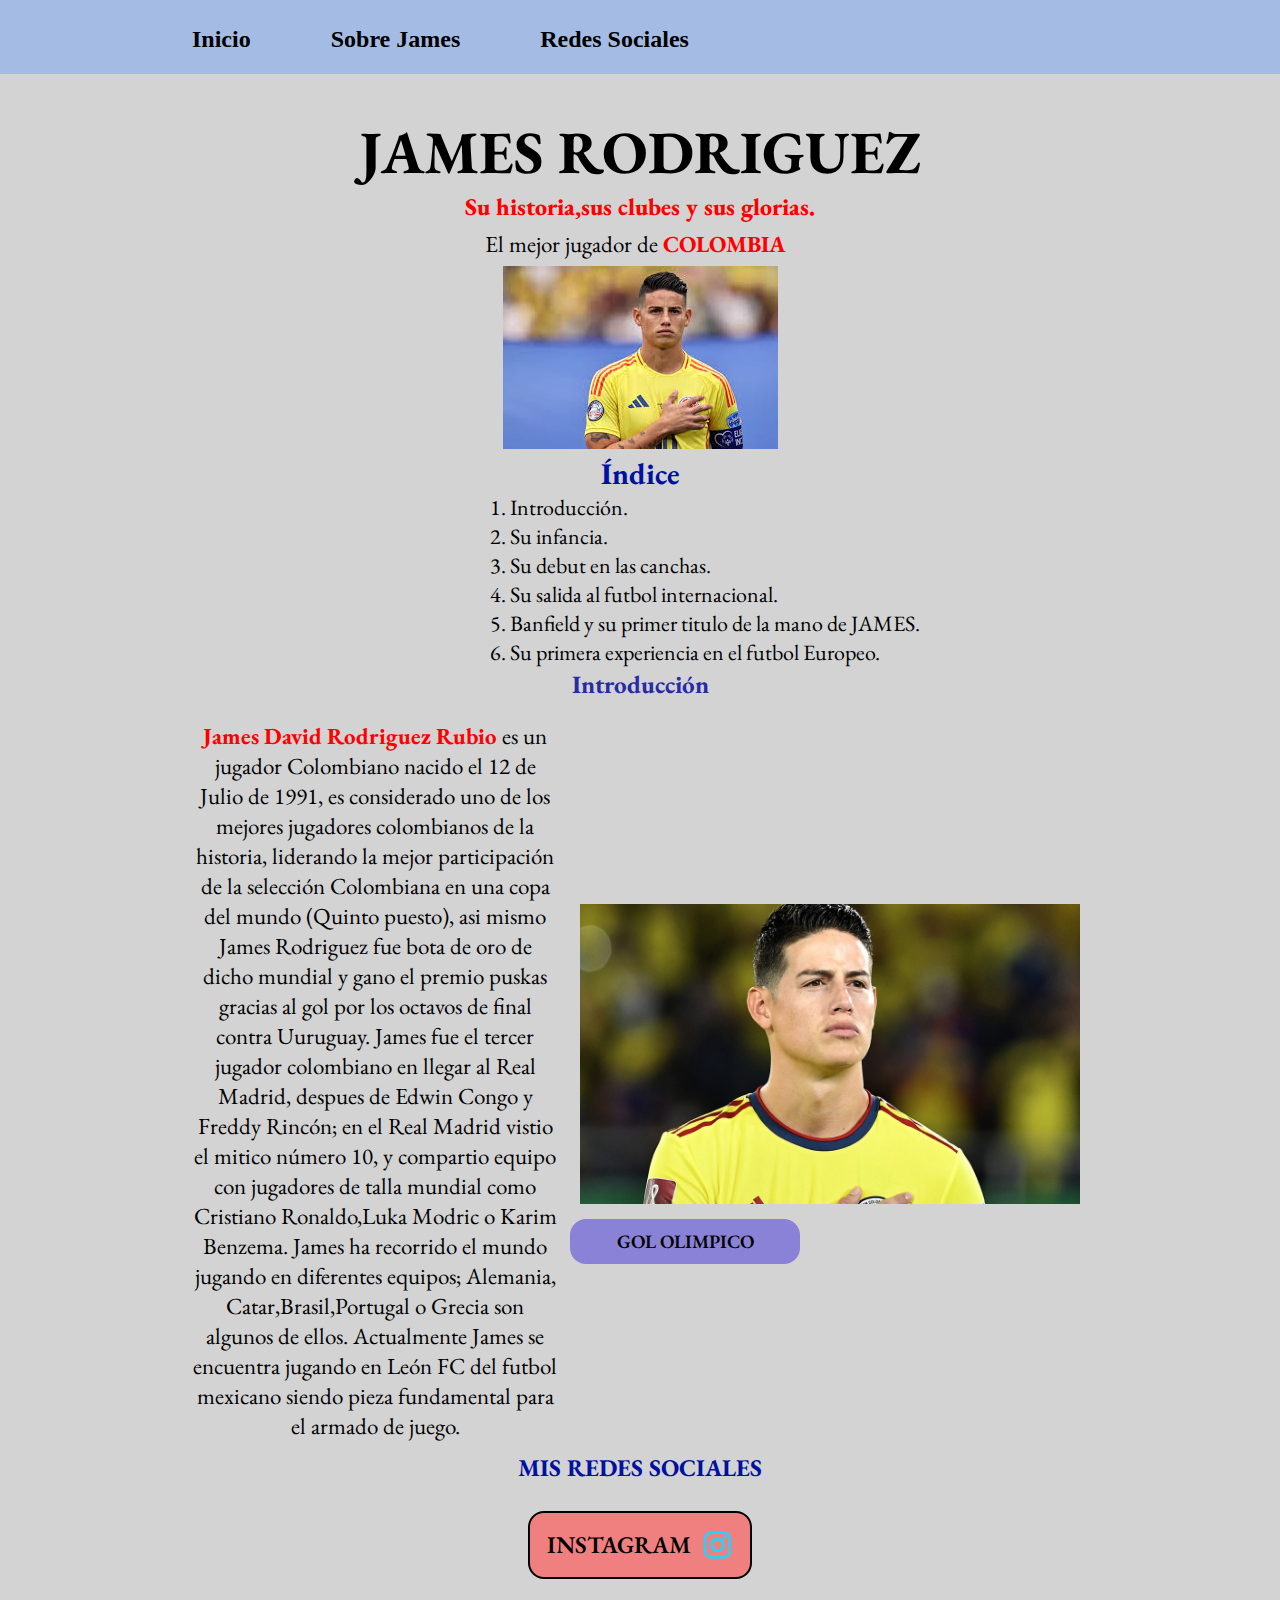
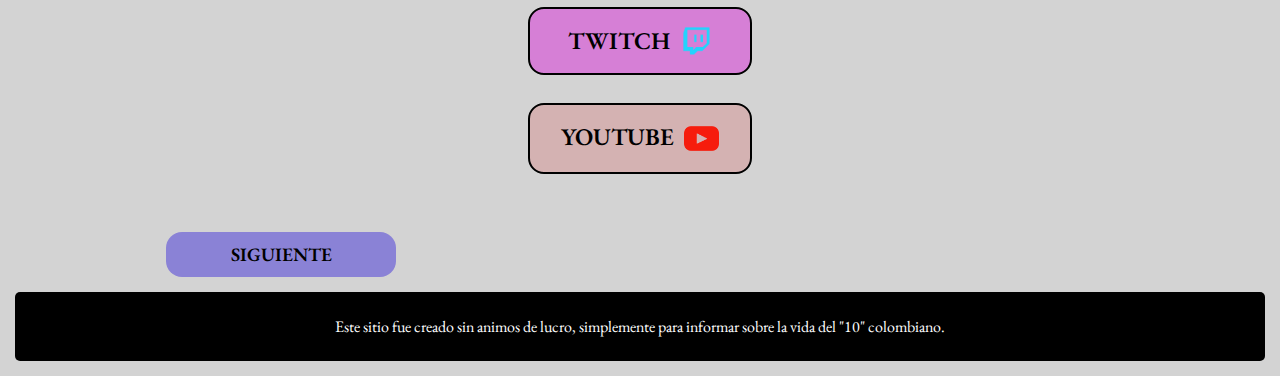
<file: index.html>
<!DOCTYPE html>
<html lang="es">
<head>
    <meta charset="UTF-8">
    <meta name ="viewport" content="width=device-width, initial-scale=1.0">
    <title>JAMES RODRIGUEZ</title>
    <link rel="stylesheet" href="./styles/style.css"> 
    
</head>
    <body>
        <header class="header">
            <nav class="header__nav">
                <a class="header_nav_a" href="index.html">Inicio</a>
                <a class="header_nav_a" href="about.html">Sobre James</a>
                <a class="header_nav_a" href="redes.html">Redes Sociales</a>
            </nav>
        </header>
        <main class="textoprincipal">
        
        <H1>
            JAMES RODRIGUEZ
        </H1>
        <h2><STRONG>Su historia,sus clubes y sus glorias.</STRONG></h2>
        <P class="destacartexto">El mejor jugador de <strong class="destacar_titulo">COLOMBIA</strong></P>
        <div class="imagenes">
            <img src="assets/JAMES.JPG" alt="JAMES EN LA ULTIMA COPA AMERICA 2024" class="imagen" >
        </div>
        <h3 class="estilo_subtitulo">Índice</h3>
        <ol> 
            <li>
                Introducción.
            </li>
            <li>
                Su infancia.
            </li>
            <li>
                Su debut en las canchas.
            </li>
            <li>
                Su salida al futbol internacional.
            </li>
            <li>
                Banfield y su primer titulo de la mano de JAMES.
            </li>
            <li>
                Su primera experiencia en el futbol Europeo.
            </li>
            
        </ol>
            <h3 style="margin: 1px;font-size: 25px;padding: 0px;color: rgb(40, 43, 167);">Introducción</h3>
            
            <section class="infancia_texto">
                <p class="destacartexto"><strong>James David Rodriguez Rubio</strong> es un jugador Colombiano nacido el 12 de Julio de 1991,
                    es considerado uno de los mejores jugadores colombianos de la historia, liderando la mejor participación
                    de la selección Colombiana en una copa del mundo (Quinto puesto), asi mismo James Rodriguez fue bota de 
                    oro de dicho mundial y gano el premio puskas gracias al gol por los octavos de final contra Uuruguay. 
                    James fue el tercer jugador colombiano en llegar al Real Madrid, despues de Edwin Congo y Freddy Rincón;
                    en el Real Madrid vistio el mitico número 10, y compartio equipo con jugadores de talla mundial como 
                    Cristiano Ronaldo,Luka Modric o Karim Benzema. James ha recorrido el mundo jugando en diferentes equipos;
                    Alemania, Catar,Brasil,Portugal o Grecia son algunos de ellos. Actualmente James se encuentra jugando en 
                    León FC del futbol mexicano siendo pieza fundamental para el armado de juego.
                 
                </p>
                <div >
                <img class="imagen_intro" src="assets/James1.jpg" alt="James Rodriguez con la camisa de Colmbia">
                <a href="https://www.youtube.com/watch?v=i0G7wSBTtNU" class="enlaces">GOL OLIMPICO</a>
                
                </div>
            </section>
            <div class="botones">
                <h2>MIS REDES SOCIALES</h2>
                <a class="enlaces_botones_instagram" href="https://www.instagram.com/santi._.1008/">INSTAGRAM
                    <img src="assets/instagram.png">
                </a>
                <a  class="enlaces_botones_twitch" href="https://www.twitch.com/santimor1989">TWITCH
                    <img src="assets/twitch.png">

                </a>
                <a  class="enlaces_botones_youtube" href="https://www.youtube.com/@Santimor10">YOUTUBE
                    <img style="width: 35px;" src="assets/youtube1.png">

                </a>
            </div>    

        </main>
        
        <div class="infancia_texto">
            
            <a class="enlaces"href="about.html">SIGUIENTE</a>
        </div>
        <footer class="footer">
            <p>
                Este sitio fue creado sin animos de lucro, simplemente para informar sobre la vida del "10" colombiano.
            </p>
        </footer>
    </body>




    
</html>
</file>
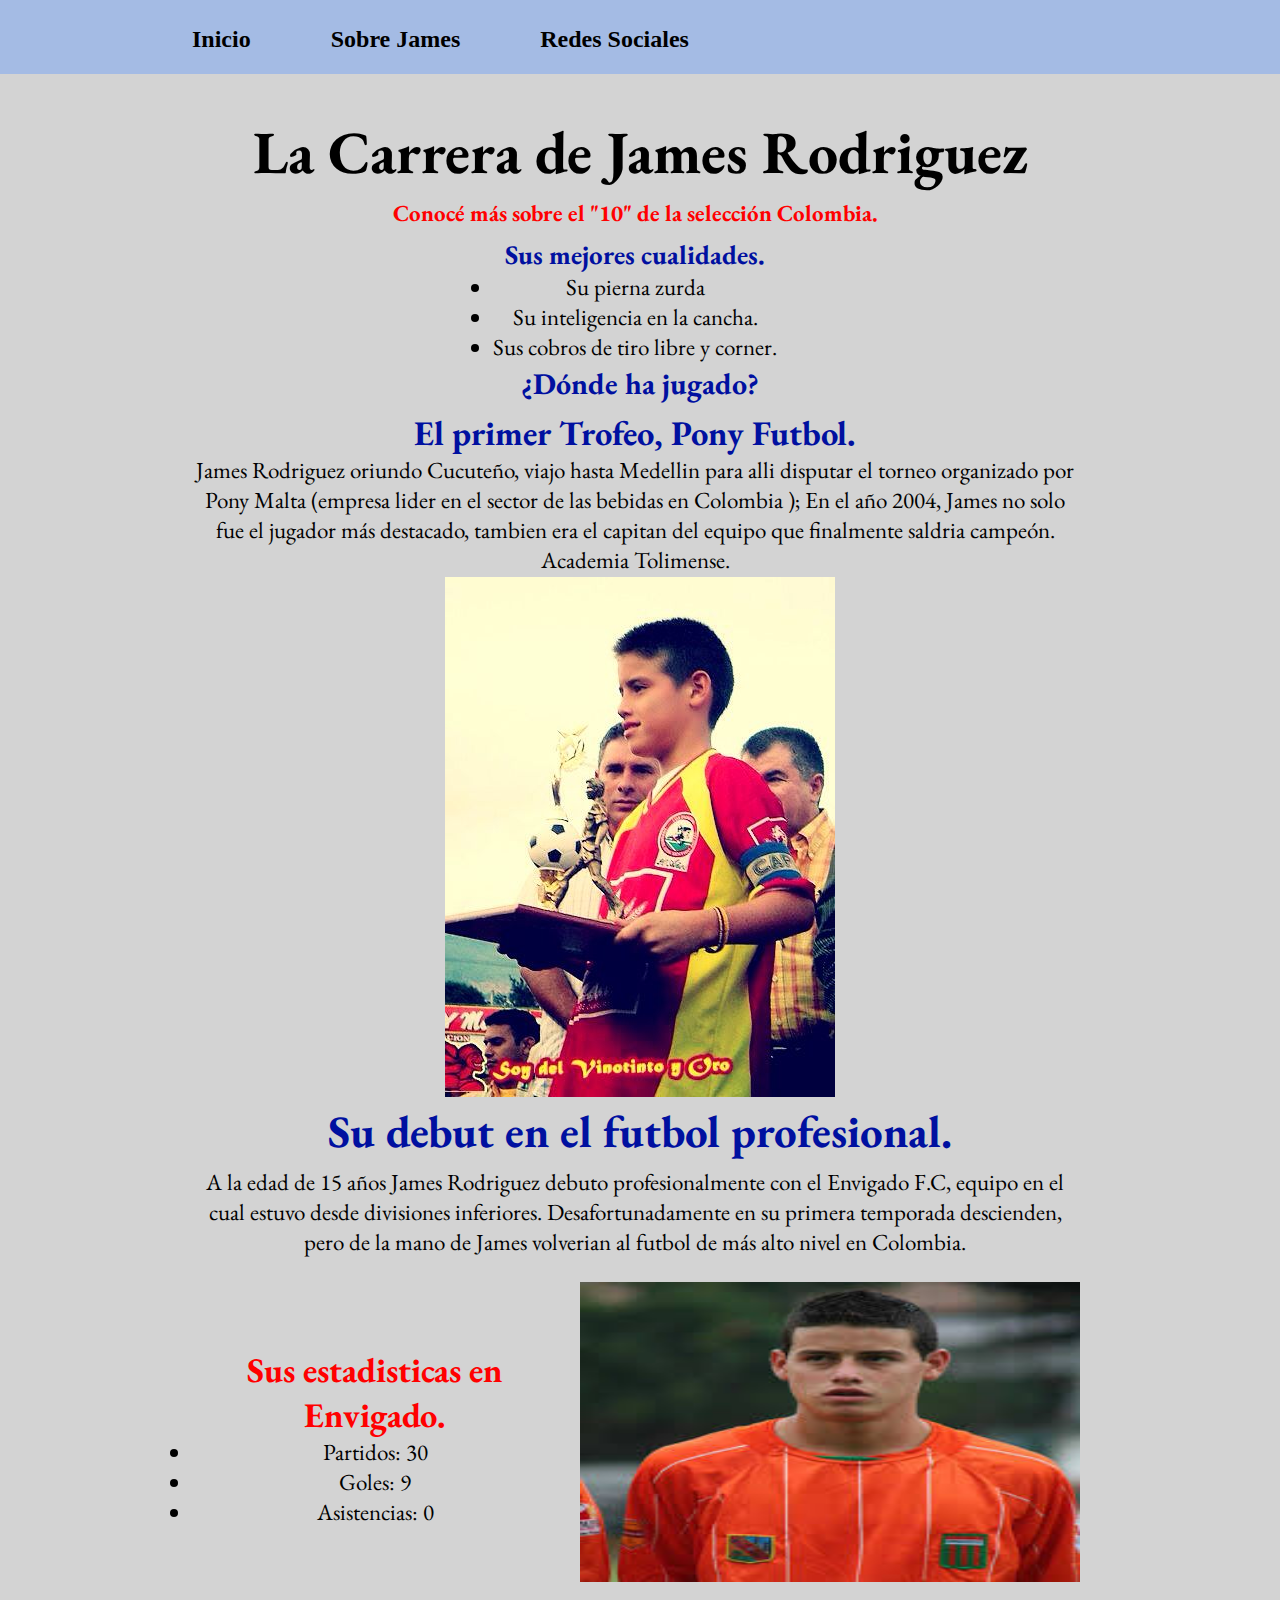
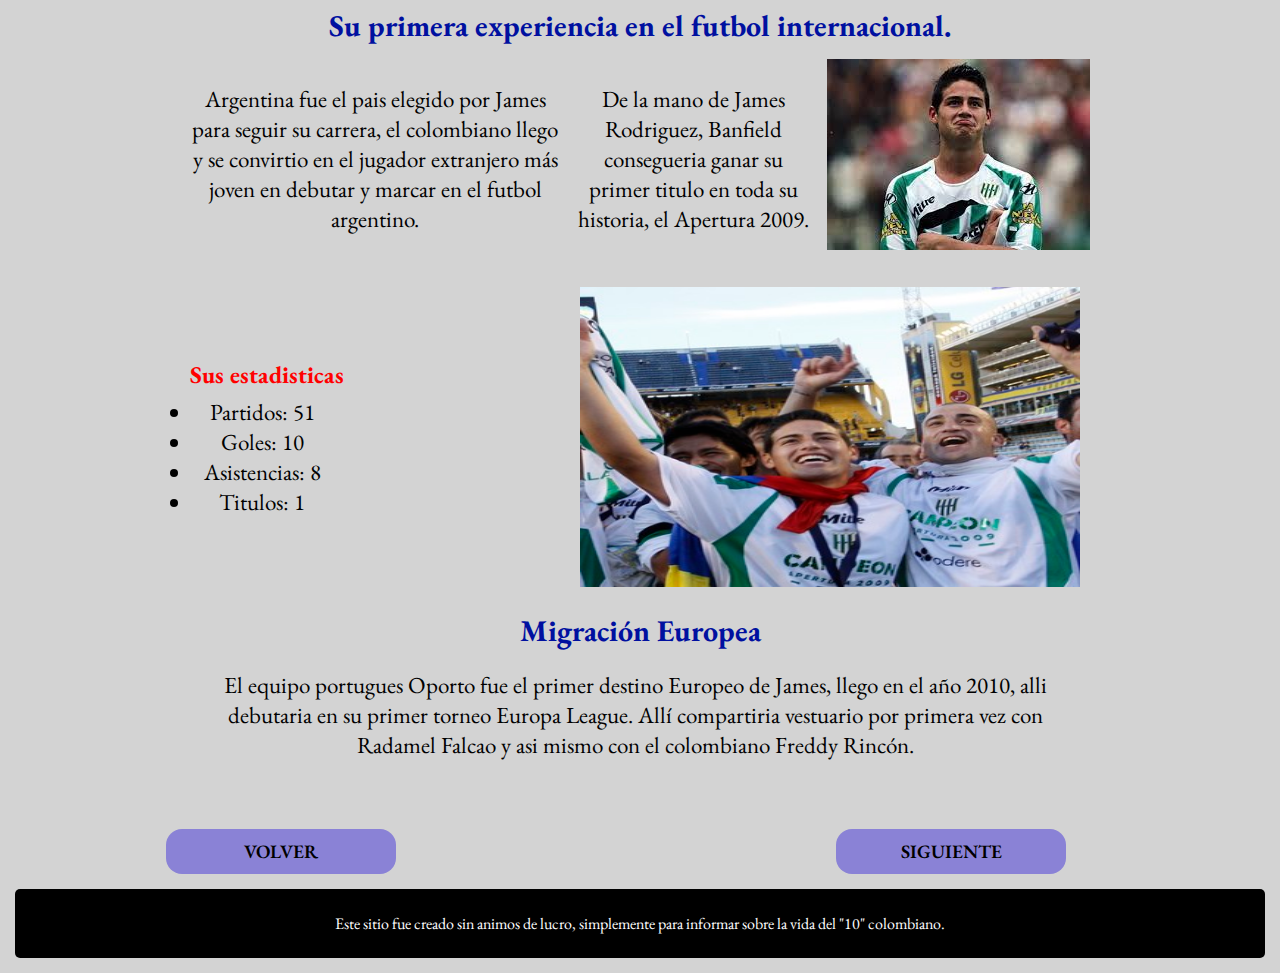
<file: about.html>
<!DOCTYPE html>
<html lang="es">
<head>
    <meta charset="UTF-8">
    <meta name="viewport" content="width=device-width, initial-scale=1.0">
    <title>Sobre James</title>
    <link rel="stylesheet" href="./styles/style.css"> 

</head>
<body>
    <header class="header">
        <nav class="header__nav">
            <a class="header_nav_a" href="index.html">Inicio</a>
            <a class="header_nav_a" href="about.html">Sobre James</a>
            <a class="header_nav_a" href="redes.html">Redes Sociales</a>
        </nav>
    </header>
    <main class="textoprincipal">
        <h1>La Carrera de James Rodriguez</h1>
        <p class="destacartexto"><strong>Conocé más sobre el "10" de la selección Colombia.</strong></p>
        
        <ul class="destacartexto">
            <h3>Sus mejores cualidades.</h3>
            <li>
                Su pierna zurda
            </li>
            <li>
                Su inteligencia en la cancha.
            </li>
            <li>
                Sus cobros de tiro libre y corner.
            </li>
        </ul>
        <h2 class="estilo_subtitulo">
            ¿Dónde ha jugado?
        </h2>
        <section>
        <div class="destacartexto">
            <h2>
                El primer Trofeo, Pony Futbol.
            </h2>
            <p>
                James Rodriguez oriundo Cucuteño, viajo hasta Medellin para alli disputar
                el torneo organizado por Pony Malta (empresa lider en el sector de las 
                bebidas en Colombia ); En el año 2004, James no solo fue el jugador más destacado,
                tambien era el capitan del equipo que finalmente saldria campeón. Academia Tolimense.
            </p>
        </div>
            <div class="imagenes">
                    <img  src="./assets/JAMESPONY.jpg" alt="James en la Pony futbol">
            </div>
        </section>
        <div class="estilo_subtitulo">
         <h2>
            Su debut en el futbol profesional.
        </h2>   
        </div>
        
        <p class="destacartexto">
            A la edad de 15 años James Rodriguez debuto profesionalmente con el Envigado F.C,
            equipo en el cual estuvo desde divisiones inferiores. Desafortunadamente en su primera
            temporada descienden, pero de la mano de James volverian al futbol de más alto nivel 
            en Colombia. 
        </p>
        <section class="infancia_texto">
                <ul class="destacartexto">
                    <h2 class="destacar_titulo">Sus estadisticas en Envigado.</h2>
                    <li>
                        Partidos: 30
                    </li>
                    <li>
                        Goles: 9
                    </li>
                    <li>
                        Asistencias: 0
                    </li>
                </ul>
                <div>    
                <img class="imagen_intro" src="./assets/jamesenvigado.jpeg" alt="James jugando para Envigado FC">
                </div>    
        </section>
        <h2 class="estilo_subtitulo">
            Su primera experiencia en el futbol internacional.
        </h2>
        <section class="infancia_texto">
            <p class="destacartexto"> Argentina fue el pais elegido por James para seguir su carrera,
                el colombiano llego y se convirtio en el jugador extranjero más
                joven en debutar y marcar en el futbol argentino.
            </p>
            <p class="destacartexto">De la mano de James Rodriguez, Banfield consegueria ganar su primer titulo en
                toda su historia, el Apertura 2009.</p>
            <div>
                <img src="./assets/jamesbanfield.jpeg" alt="James jugando para Banfield F.C">
            </div>
            
        </section> 
        <section class="infancia_texto">
            <div>
            <h2 class="destacar_titulo">
                Sus estadisticas
            </h2>
            <ul class="destacartexto">
            <li>
                 Partidos: 51
            </li>   
            <li>
                Goles: 10
            </li> 
            <li>
                Asistencias: 8
            </li>
            <li>
                Titulos: 1
            </li>
            </ul>
            </div>
            <div>
                <img class="imagen_intro" src="./assets/jamesytanquesilva.jpg" alt="James y Tanque Silva festejando">
            </div>
        </section>
        <h2 class="estilo_subtitulo">
            Migración Europea
        </h2>
        <section class="infancia_texto">
            <P class="destacartexto">El equipo portugues Oporto fue el primer destino Europeo de James,
                llego en el año 2010, alli debutaria en su primer torneo Europa League.
                Allí compartiria vestuario por primera vez con Radamel Falcao y asi mismo
                con el colombiano Freddy Rincón. 
            </P>
        </section>    
    </main>
    <div class="infancia_texto">
        <a class="enlaces" href="index.html">VOLVER</a>
        <a class="enlaces"href="redes.html">SIGUIENTE</a>
    </div>
        <footer class="footer">
        <p>
            Este sitio fue creado sin animos de lucro, simplemente para informar sobre la vida del "10" colombiano.
        </p>
    </footer>
</body>
</html>
</file>
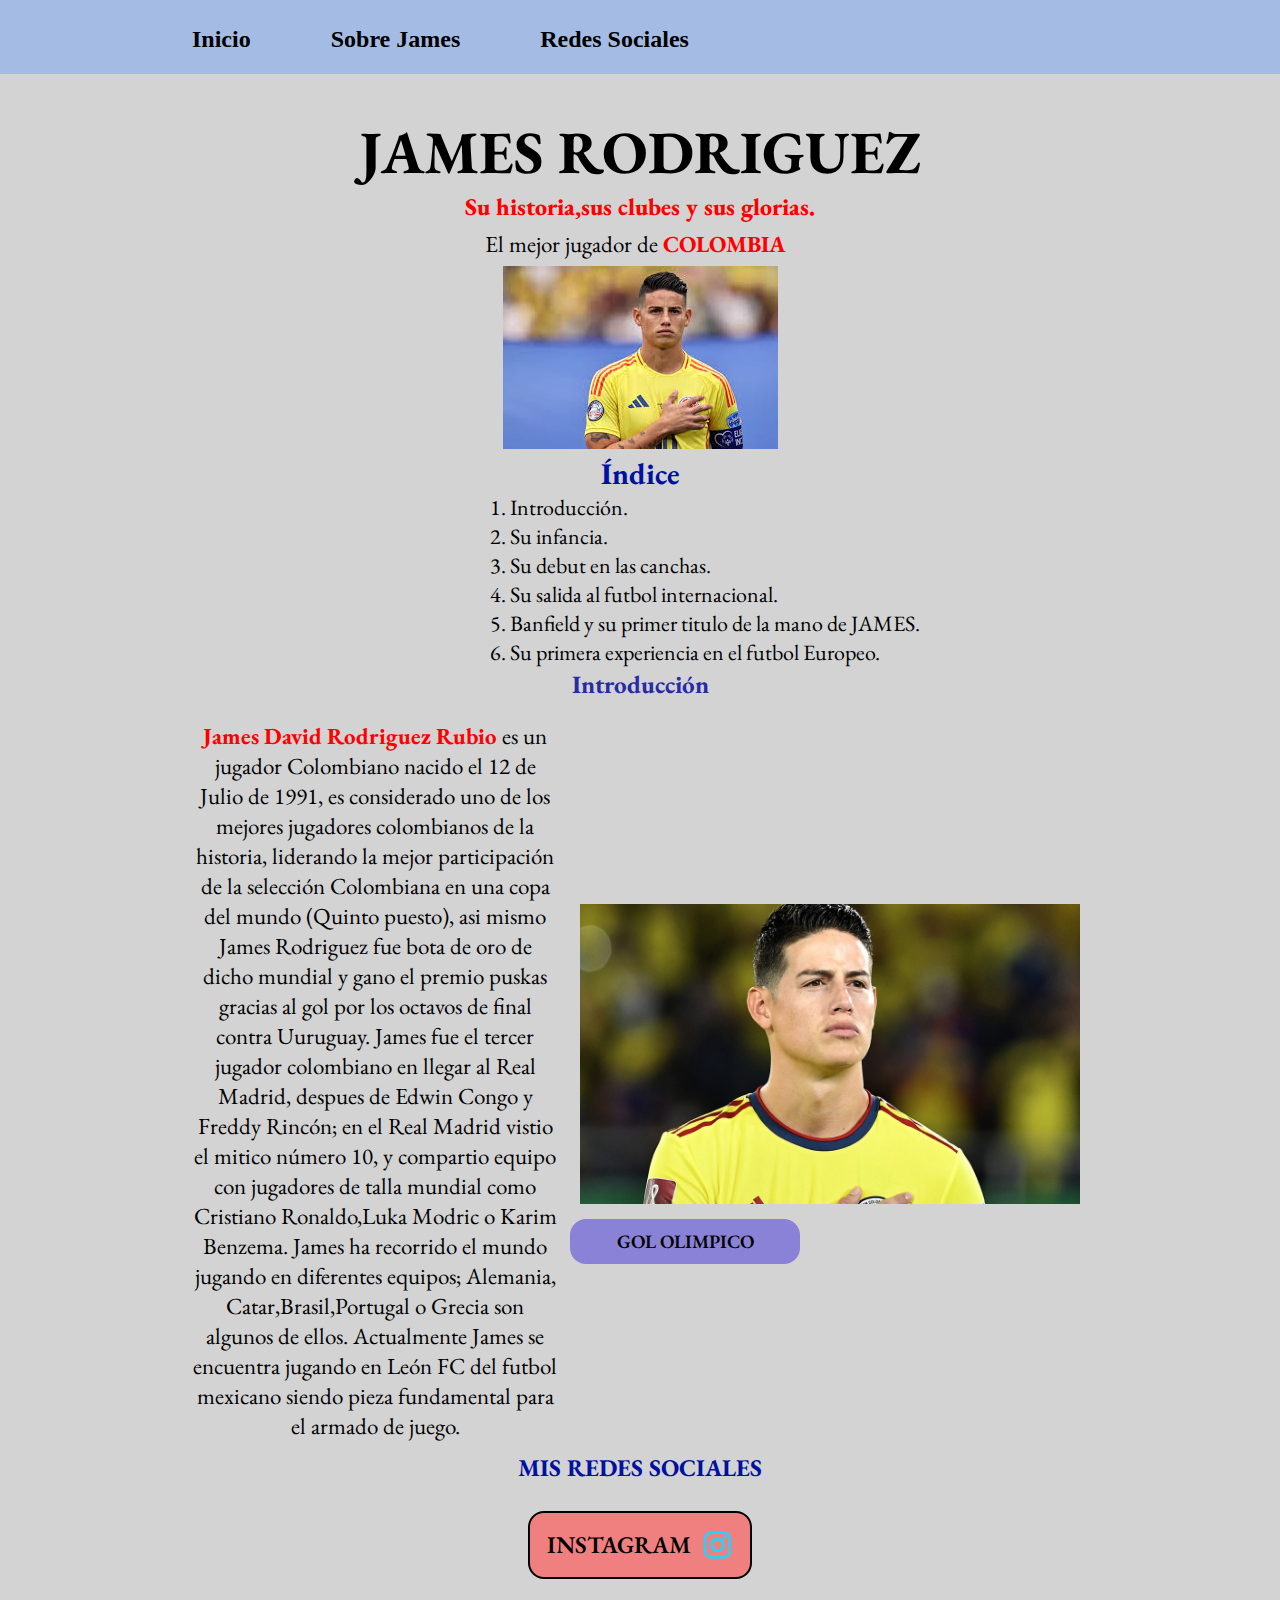
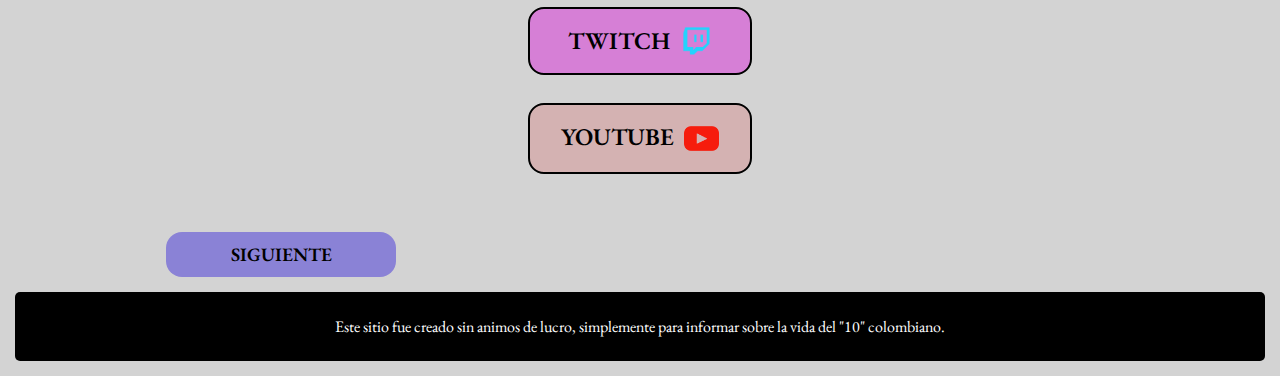
<file: PAGINAJAMES.html>
<!DOCTYPE html>
<html lang="es">
<head>
    <meta charset="UTF-8">
    <meta name ="viewport" content="width=device-width, initial-scale=1.0">
    <title>JAMES RODRIGUEZ</title>
    <link rel="stylesheet" href="./styles/style.css"> 
    
</head>
    <body>
        <header class="header">
            <nav class="header__nav">
                <a class="header_nav_a" href="PAGINAJAMES.html">Inicio</a>
                <a class="header_nav_a" href="about.html">Sobre James</a>
                <a class="header_nav_a" href="redes.html">Redes Sociales</a>
            </nav>
        </header>
        <main class="textoprincipal">
        
        <H1>
            JAMES RODRIGUEZ
        </H1>
        <h2><STRONG>Su historia,sus clubes y sus glorias.</STRONG></h2>
        <P class="destacartexto">El mejor jugador de <strong class="destacar_titulo">COLOMBIA</strong></P>
        <div class="imagenes">
            <img src="assets/JAMES.JPG" alt="JAMES EN LA ULTIMA COPA AMERICA 2024" class="imagen" >
        </div>
        <h3 class="estilo_subtitulo">Índice</h3>
        <ol> 
            <li>
                Introducción.
            </li>
            <li>
                Su infancia.
            </li>
            <li>
                Su debut en las canchas.
            </li>
            <li>
                Su salida al futbol internacional.
            </li>
            <li>
                Banfield y su primer titulo de la mano de JAMES.
            </li>
            <li>
                Su primera experiencia en el futbol Europeo.
            </li>
            
        </ol>
            <h3 style="margin: 1px;font-size: 25px;padding: 0px;color: rgb(40, 43, 167);">Introducción</h3>
            
            <section class="infancia_texto">
                <p class="destacartexto"><strong>James David Rodriguez Rubio</strong> es un jugador Colombiano nacido el 12 de Julio de 1991,
                    es considerado uno de los mejores jugadores colombianos de la historia, liderando la mejor participación
                    de la selección Colombiana en una copa del mundo (Quinto puesto), asi mismo James Rodriguez fue bota de 
                    oro de dicho mundial y gano el premio puskas gracias al gol por los octavos de final contra Uuruguay. 
                    James fue el tercer jugador colombiano en llegar al Real Madrid, despues de Edwin Congo y Freddy Rincón;
                    en el Real Madrid vistio el mitico número 10, y compartio equipo con jugadores de talla mundial como 
                    Cristiano Ronaldo,Luka Modric o Karim Benzema. James ha recorrido el mundo jugando en diferentes equipos;
                    Alemania, Catar,Brasil,Portugal o Grecia son algunos de ellos. Actualmente James se encuentra jugando en 
                    León FC del futbol mexicano siendo pieza fundamental para el armado de juego.
                 
                </p>
                <div >
                <img class="imagen_intro" src="assets/James1.jpg" alt="James Rodriguez con la camisa de Colmbia">
                <a href="https://www.youtube.com/watch?v=i0G7wSBTtNU" class="enlaces">GOL OLIMPICO</a>
                
                </div>
            </section>
            <div class="botones">
                <h2>MIS REDES SOCIALES</h2>
                <a class="enlaces_botones_instagram" href="https://www.instagram.com/santi._.1008/">INSTAGRAM
                    <img src="assets/instagram.png">
                </a>
                <a  class="enlaces_botones_twitch" href="https://www.twitch.com/santimor1989">TWITCH
                    <img src="assets/twitch.png">

                </a>
                <a  class="enlaces_botones_youtube" href="https://www.youtube.com/@Santimor10">YOUTUBE
                    <img style="width: 35px;" src="assets/youtube1.png">

                </a>
            </div>    

        </main>
        
        <div class="infancia_texto">
            
            <a class="enlaces"href="about.html">SIGUIENTE</a>
        </div>
        <footer class="footer">
            <p>
                Este sitio fue creado sin animos de lucro, simplemente para informar sobre la vida del "10" colombiano.
            </p>
        </footer>
    </body>




    
</html>
</file>
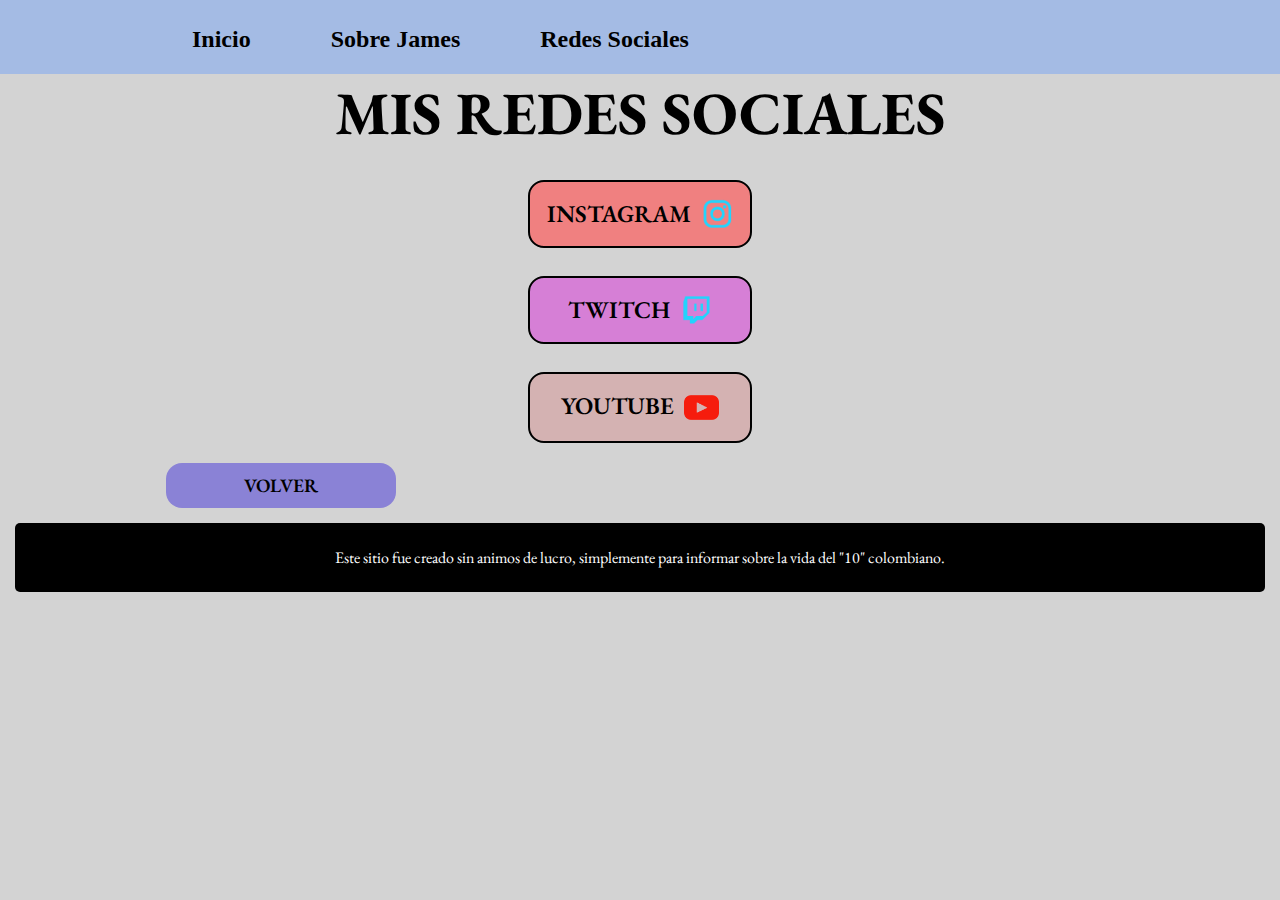
<file: redes.html>
<!DOCTYPE html>
<html lang="es">
<head>
    <meta charset="UTF-8">
    <meta name="viewport" content="width=device-width, initial-scale=1.0">
    <title>Redes Sociales</title>
    <link rel="stylesheet" href="./styles/style.css"> 
    
</head>
<body>
    <header class="header">
        <nav class="header__nav">
            <a class="header_nav_a" href="PAGINAJAMES.html">Inicio</a>
            <a class="header_nav_a" href="about.html">Sobre James</a>
            <a class="header_nav_a" href="redes.html">Redes Sociales</a>
        </nav>
    </header>
    <main class="botones">
        <h1>
            MIS REDES SOCIALES
        </h1>
        <a class="enlaces_botones_instagram" href="https://www.instagram.com/santi._.1008/">INSTAGRAM
            <img src="assets/instagram.png">
        </a>
        <a  class="enlaces_botones_twitch" href="https://www.twitch.com/santimor1989">TWITCH
            <img src="assets/twitch.png">

        </a>
        <a  class="enlaces_botones_youtube" href="https://www.youtube.com/@Santimor10">YOUTUBE
            <img style="width: 35px;" src="assets/youtube1.png">

        </a>
       
    </main>
    <div class="infancia_texto">
        <a class="enlaces" href="about.html">VOLVER</a>
        
    </div>
    <footer class="footer">
        <p>
            Este sitio fue creado sin animos de lucro, simplemente para informar sobre la vida del "10" colombiano.
        </p>
    </footer>
</body>
</html>
</file>
<file: styles/style.css>
@import url('https://fonts.googleapis.com/css2?family=EB+Garamond:ital,wght@0,400..800;1,400..800&display=swap');

*{
    padding: 0;
    margin: 0;
}.header{
    padding: 2% 0% 0% 15%;
    background-color: rgb(164, 187, 228);
}.header__nav{
    display: flex;
    gap: 80px   

}.header_nav_a{
    font-family: 'Montserrat', sans serif;
    font-size: 24px;
    font-weight: 600;
    color: #000000;
    padding-bottom: 2%;
    text-decoration: none;
}
body {
    background-color: lightgray ;
    min-height: 100vh;
    color: black;
    box-sizing: border-box;
    font-family: "EB Garamond", serif;
}
h1 {
    color: #000000;
    text-align: center;
    font-size: 60px;
    font-family: "EB Garamond", serif;

}h2 {
    color: rgb(0, 16, 160);
    text-align: center;
}h3{
    color: rgb(0, 16, 160);
    text-align: center;
}.enlaces{
    display: flex;
    width: 230px;
    background-color: rgb(138, 130, 214);
    border-radius: 16px;
    padding: 10px 0px;
    color: #000000;
    text-decoration: none;
    font-family: "EB Garamond", serif;
    font-size: 19px;    
    font-weight: 600;
    justify-content: center;
    align-items: center;
}strong{
    color: red;
    
} .destacar_titulo{
    color: red;
    padding: 10  px;
    font-family: "EB Garamond", serif;
}ol{
    color: #000000;
    list-style-type: decimal;
    text-align: left;
    padding-left: 150px;
    font-size: 22px;
    
}
 .destacartexto{
    color:  #000000;
    font-size: 23px;
    text-align: center;
    margin: 2px;
    border: 2px;
    font-family: "EB Garamond", serif;
    padding-right: 10px;
    padding-top: 5px;
}.imagenes  {
    text-align: center;
    margin: 0px;

}.urgente{
    text-align: center;
    color: red;
    font-size: 20px;
}.textoprincipal{
    padding: 3% 15%;
    display: flex;
    align-items: center;
    color: green;
    flex-direction: column;
    font-family: "EB Garamond", serif;
}.infancia_texto{
    display: flex;
    align-items: center;
    color: #000000;
    flex-direction: row;
    margin: 1%;
    padding-left: 12%;
    padding-right: 12%;
    padding-top: 0.5%   ;
    justify-content: space-between;
    font-family: "EB Garamond", serif;
    width: 900px;
    text-align: center;
}.estilo_subtitulo{
    font-size: 30px;
    font-family: "EB Garamond", serif;
}.botones{
    display: flex;
    justify-content: space-between;
    padding-left: 20%;
    padding-right: 20%;
    flex-direction: column;
    align-items: center;
    gap: 28px;

}.enlaces_botones_twitch{
    display: flex;
    justify-content: center;
    gap: 10px;
    width: 220px;
    background-color: rgb(214, 127, 214);
    text-align: center;
    border-radius: 16px;
    padding: 16px 0px;
    color: #000000;
    text-decoration: none;
    font-family: "EB Garamond", serif;
    font-size: 24px;    
    font-weight: 600;
    border: 2px solid black;
}.enlaces_botones_instagram{
    display: flex;
    justify-content: center;
    gap: 10px;
    width: 220px;
    background-color: lightcoral;
    text-align: center;
    border-radius: 16px;
    padding: 16px 0px;
    color: #000000;
    text-decoration: none;
    font-family: "EB Garamond", serif;
    font-size: 24px;    
    font-weight: 600;
    border: 2px solid black;

}.enlaces_botones_youtube{
    display: flex;
    justify-content: center;
    gap: 10px;
    width: 220px;
    background-color: rgb(212, 178, 178);
    text-align: center;
    border-radius: 16px;
    padding: 16px 0px;
    color: #000000;
    text-decoration: none;
    font-family: "EB Garamond", serif;
    font-size: 24px;    
    font-weight: 600;
    border: 2px solid black;

}.imagen{
    padding-top: 5px;
}.imagen_intro{
    width: 500px;
    height: 300px;
    margin: 5px;
    padding: 5px;
    top: 100px;
    left: 50px;
}.enlaces_botones_instagram:hover{
    background-color: #f6f6f6f6;
    cursor: pointer;
    
}.enlaces_botones_twitch:hover{
    background-color: #f6f6f6f6;
    cursor: pointer;

}.enlaces_botones_youtube:hover{
    background-color: #f6f6f6f6;
    cursor: pointer;
}.footer{
    background-color: black;
    margin: 15px;
    border-radius:5px ;
    color: white;
    padding: 24px;
    text-align: center
}
</file>
